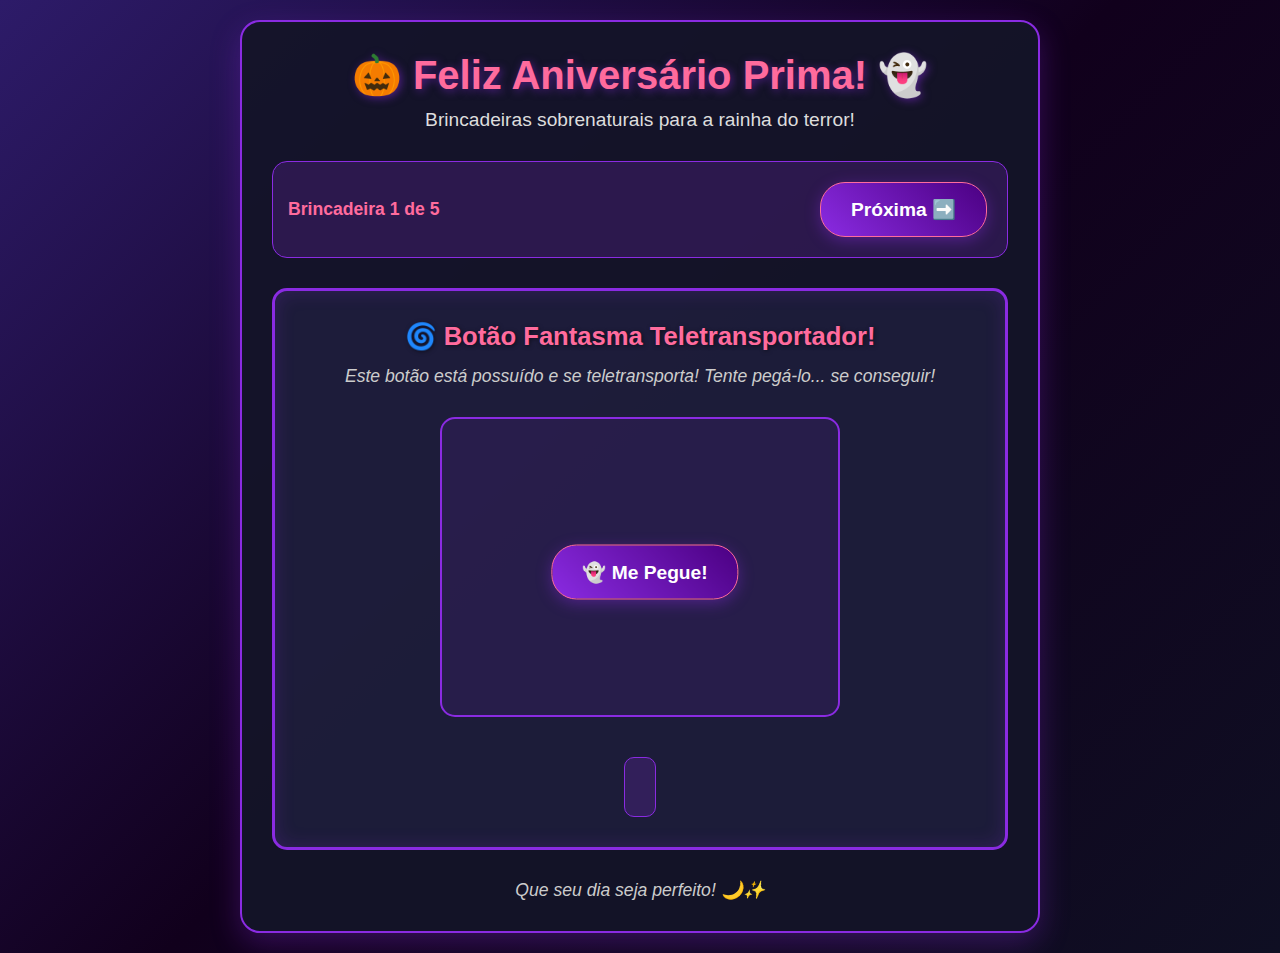
<file: final.html>
<!DOCTYPE html>
<html lang="pt-BR">
<head>
    <meta charset="UTF-8">
    <meta name="viewport" content="width=device-width, initial-scale=1.0">
    <title>🎃 Feliz Aniversário Prima Assombrada! 👻</title>
    <link rel="stylesheet" href="fin.css">
</head>
<body>
    <div class="container">
        <header>
            <h1 class="title">🎃 Feliz Aniversário Prima! 👻</h1>
            <p class="subtitle">Brincadeiras sobrenaturais para a rainha do terror!</p>
        </header>

        <!-- Navegação das Brincadeiras -->
        <div class="game-navigation">
            <button onclick="previousGame()" id="prev-btn">⬅️ Anterior</button>
            <span id="game-counter">Brincadeira 1 de 6</span>
            <button onclick="nextGame()" id="next-btn">Próxima ➡️</button>
        </div>

        <!-- Brincadeira 1: Botão Teletransporte -->
        <section class="game active" id="game-1">
            <h2>🌀 Botão Fantasma Teletransportador!</h2>
            <p class="game-description">Este botão está possuído e se teletransporta! Tente pegá-lo... se conseguir!</p>
            <div class="game-area">
                <div class="teleport-area" id="teleport-area">
                    <button class="teleport-btn" id="teleport-btn" onclick="catchTeleportButton()">👻 Me Pegue!</button>
                </div>
                <div id="teleport-result" class="game-result"></div>
            </div>
        </section>

        <!-- Brincadeira 2: Caça aos Fantasmas -->
        <section class="game" id="game-2">
            <h2>👻 Caça aos Fantasmas Escondidos!</h2>
            <p class="game-description">Encontre todos os fantasmas escondidos! Eles estão se escondendo da sua beleza assombrosamente incrível!</p>
            <div class="game-area">
                <div class="ghost-hunt-area" id="ghost-hunt-area">
                    <!-- Fantasmas serão gerados aqui -->
                </div>
                <div class="hunt-stats">
                    <span id="ghosts-found">Fantasmas encontrados: 0/5</span>
                    <button onclick="startGhostHunt()">🔍 Começar Caçada!</button>
                </div>
                <div id="ghost-hunt-result" class="game-result"></div>
            </div>
        </section>

        <!-- Brincadeira 3: Ritual de Invocação -->
        <section class="game" id="game-3">
            <h2>🕯️ Ritual de Invocação Mágica!</h2>
            <p class="game-description">Clique nas velas na ordem certa para invocar uma surpresa especial!</p>
            <div class="game-area">
                <div class="ritual-circle">
                    <div class="candle" id="candle-1" onclick="lightCandle(1)">🕯️</div>
                    <div class="candle" id="candle-2" onclick="lightCandle(2)">🕯️</div>
                    <div class="candle" id="candle-3" onclick="lightCandle(3)">🕯️</div>
                    <div class="candle" id="candle-4" onclick="lightCandle(4)">🕯️</div>
                    <div class="candle" id="candle-5" onclick="lightCandle(5)">🕯️</div>
                </div>
                <div class="ritual-instructions">
                    <p>Sequência: <span id="ritual-sequence">? ? ? ? ?</span></p>
                    <button onclick="startRitual()">🔮 Iniciar Ritual!</button>
                </div>
                <div id="ritual-result" class="game-result"></div>
            </div>
        </section>

        <!-- Brincadeira 4: Portal Dimensional -->
        <section class="game" id="game-4">
            <h2>🌀 Portal Dimensional Instável!</h2>
            <p class="game-description">O portal muda de lugar a cada clique! Atravesse-o 7 vezes para descobrir o segredo!</p>
            <div class="game-area">
                <div class="portal-area" id="portal-area">
                    <div class="portal" id="portal" onclick="enterPortal()">🌀</div>
                </div>
                <div class="portal-stats">
                    <span id="portal-count">Portais atravessados: 0/7</span>
                </div>
                <div id="portal-result" class="game-result"></div>
            </div>
        </section>

        <!-- Brincadeira 5: Espelho Mágico -->
        <section class="game" id="game-5">
            <h2>�mirror Espelho Mágico Assombrado!</h2>
            <p class="game-description">Clique no espelho para ver reflexos mágicos! Cada clique revela algo especial sobre você!</p>
            <div class="game-area">
                <div class="mirror-container">
                    <div class="magic-mirror" id="magic-mirror" onclick="lookInMirror()">
                        <div class="mirror-surface">🪞</div>
                        <div class="mirror-reflection" id="mirror-reflection"></div>
                    </div>
                </div>
                <div class="mirror-stats">
                    <span id="mirror-count">Reflexões vistas: 0</span>
                </div>
                <div id="mirror-result" class="game-result"></div>
            </div>
        </section>

        <!-- Mensagem Final Especial -->
        <section class="game" id="game-6">
            <h2>🎃 Feliz Aniversário Manda! 💀</h2>
            <div class="game-area final-message">
                <div class="dark-card">
                    <div class="card-content">
                        <h3>🎂 parabens PRIMA ! 👻</h3>
                        <div class="message-text">
                            <p>Do fundo do meu coração, eu envio os mais brilhantes desejos para você!</p>
                            <p>Você é mais incrível do que todos os fogos de artifício juntos! ✨</p>
                            <p>Que este novo ano da sua vida seja repleto de:</p>
                            <ul class="celebration-wishes-list">
                                <li>🎈 Momentos tão leves e felizes como balões coloridos</li>
                                <li>🍰 Doces surpresas e muitas razões para sorrir</li>
                                <li>🌞 Dias tão brilhantes quanto seu coração</li>
                                <li>💫 Energia positiva para realizar todos seus sonhos</li>
                                <li>🎉 Festas inesquecíveis com quem você ama</li>
                            </ul>
                            <p>Você tem o dom de transformar dias comuns em dias especiais!</p>
                            <p class="final-wish">Feliz Aniversário, e parabens 🌅💖</p>
                        </div>
                        <button class="ritual-btn" onclick="finalRitual()">🕯️ INICIAR RITUAL DE CELEBRAÇÃO! 🕯️</button>
                        <div id="final-ritual" class="final-ritual"></div>
                    </div>
                </div>
            </div>
        </section>

        <footer>
            <p class="footer-text">Que seu dia seja perfeito! 🌙✨</p>
        </footer>
    </div>

    <script src="fin.js"></script>
</body>
</html>
</file>
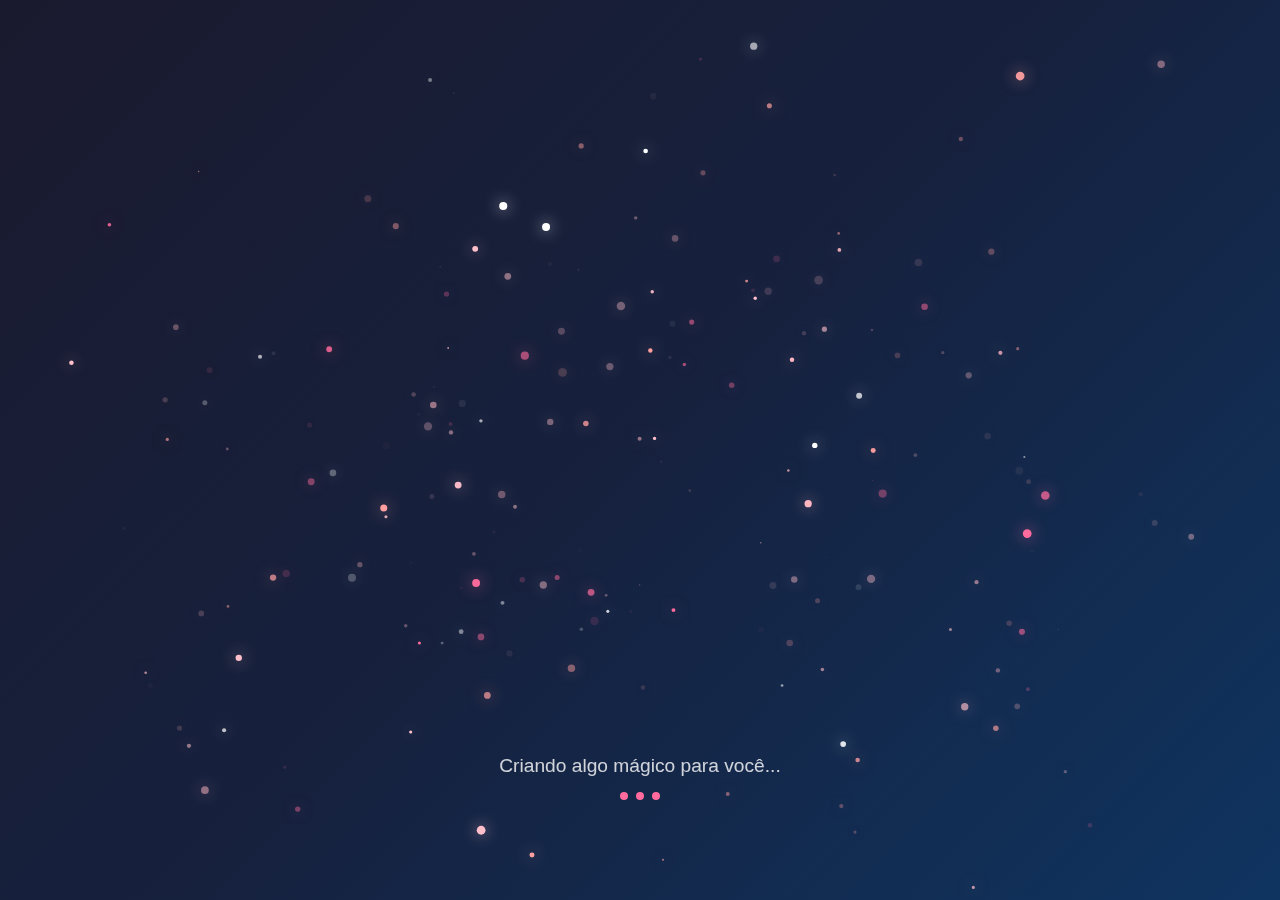
<file: principal.html>
<!DOCTYPE html>
<html lang="pt-BR">
<head>
    <meta charset="UTF-8">
    <meta name="viewport" content="width=device-width, initial-scale=1.0">
    <title>Feliz Aniversário Amanda! 💖</title>
    <link rel="stylesheet" href="in.css">
</head>
<body>
    <div class="loading-container">
        <canvas id="particleCanvas"></canvas>
        <div class="loading-text">
            <div>Criando algo mágico para você...</div>
            <div class="dots">
                <span></span>
                <span></span>
                <span></span>
            </div>
        </div>
    </div>



    <script src="in.js">
    </script>
</body>
</html>
</file>
<file: fin.css>
* {
    margin: 0;
    padding: 0;
    box-sizing: border-box;
}

body {
    font-family: 'Comic Sans MS', cursive, sans-serif;
    background: linear-gradient(135deg, #2d1b69 0%, #11001c 50%, #0f0f23 100%);
    min-height: 100vh;
    padding: 20px;
    transition: all 0.3s ease;
    color: #fff;
}

.container {
    max-width: 800px;
    margin: 0 auto;
    background: rgba(20, 20, 40, 0.95);
    border-radius: 20px;
    padding: 30px;
    box-shadow: 0 10px 30px rgba(138, 43, 226, 0.3);
    border: 2px solid #8a2be2;
    transition: all 0.3s ease;
}

.title {
    text-align: center;
    font-size: 2.5em;
    color: #ff6b9d;
    margin-bottom: 10px;
    text-shadow: 2px 2px 8px rgba(138, 43, 226, 0.5);
    animation: glow 2s ease-in-out infinite alternate;
}

@keyframes glow {
    from { text-shadow: 2px 2px 8px rgba(138, 43, 226, 0.5); }
    to { text-shadow: 2px 2px 20px rgba(138, 43, 226, 0.8), 0 0 30px rgba(255, 107, 157, 0.5); }
}

.subtitle {
    text-align: center;
    font-size: 1.2em;
    color: #ddd;
    margin-bottom: 30px;
}

.game-navigation {
    display: flex;
    justify-content: space-between;
    align-items: center;
    margin-bottom: 30px;
    padding: 15px;
    background: rgba(138, 43, 226, 0.2);
    border-radius: 15px;
    border: 1px solid #8a2be2;
}

#game-counter {
    font-weight: bold;
    color: #ff6b9d;
    font-size: 1.1em;
}

.game {
    display: none;
    padding: 30px;
    background: rgba(30, 30, 60, 0.9);
    border-radius: 15px;
    border: 3px solid #8a2be2;
    text-align: center;
    min-height: 400px;
    box-shadow: inset 0 0 20px rgba(138, 43, 226, 0.2);
}

.game.active {
    display: block;
    animation: slideIn 0.5s ease;
}

@keyframes slideIn {
    from {
        opacity: 0;
        transform: translateX(20px);
    }
    to {
        opacity: 1;
        transform: translateX(0);
    }
}

.game h2 {
    color: #ff6b9d;
    margin-bottom: 15px;
    font-size: 1.6em;
    text-shadow: 1px 1px 4px rgba(0, 0, 0, 0.5);
}

.game-description {
    color: #ccc;
    margin-bottom: 30px;
    font-style: italic;
    font-size: 1.1em;
}

.game-area {
    min-height: 250px;
    display: flex;
    flex-direction: column;
    align-items: center;
    justify-content: center;
    gap: 20px;
}

button {
    background: linear-gradient(45deg, #8a2be2, #4b0082);
    border: none;
    padding: 15px 30px;
    border-radius: 25px;
    font-size: 1.2em;
    font-weight: bold;
    color: white;
    cursor: pointer;
    transition: all 0.3s ease;
    box-shadow: 0 4px 15px rgba(138, 43, 226, 0.4);
    margin: 5px;
    border: 1px solid #ff6b9d;
}

button:hover {
    transform: translateY(-3px);
    box-shadow: 0 6px 20px rgba(138, 43, 226, 0.6);
    background: linear-gradient(45deg, #9932cc, #8a2be2);
}

button:active {
    transform: translateY(0);
}

/* Brincadeira 1: Botão Teletransporte */
.teleport-area {
    position: relative;
    width: 400px;
    height: 300px;
    background: rgba(138, 43, 226, 0.1);
    border-radius: 15px;
    border: 2px solid #8a2be2;
    overflow: hidden;
}

.teleport-btn {
    position: absolute;
    top: 50%;
    left: 50%;
    transform: translate(-50%, -50%);
    animation: ghostFloat 2s ease-in-out infinite;
    transition: all 0.5s ease;
}

@keyframes ghostFloat {
    0%, 100% { transform: translate(-50%, -50%) translateY(0px); }
    50% { transform: translate(-50%, -50%) translateY(-10px); }
}

.teleport-btn.teleporting {
    animation: teleportEffect 0.8s ease;
}

@keyframes teleportEffect {
    0% { opacity: 1; transform: translate(-50%, -50%) scale(1); }
    50% { opacity: 0; transform: translate(-50%, -50%) scale(0.5); }
    100% { opacity: 1; transform: translate(-50%, -50%) scale(1); }
}

/* Brincadeira 2: Caça aos Fantasmas */
.ghost-hunt-area {
    position: relative;
    width: 500px;
    height: 300px;
    background: rgba(138, 43, 226, 0.1);
    border-radius: 15px;
    border: 2px solid #8a2be2;
    overflow: hidden;
}

.hidden-ghost {
    position: absolute;
    font-size: 2em;
    cursor: pointer;
    opacity: 0.3;
    transition: all 0.3s ease;
    animation: ghostPeek 3s ease-in-out infinite;
}

@keyframes ghostPeek {
    0%, 90%, 100% { opacity: 0.3; }
    5%, 85% { opacity: 0.8; }
}

.hidden-ghost:hover {
    opacity: 1;
    transform: scale(1.2);
}

.hidden-ghost.found {
    animation: ghostCaught 0.5s ease;
    opacity: 1;
}

@keyframes ghostCaught {
    0% { transform: scale(1); }
    50% { transform: scale(1.5) rotate(360deg); }
    100% { transform: scale(0); opacity: 0; }
}

.hunt-stats {
    display: flex;
    justify-content: space-between;
    align-items: center;
    margin-top: 15px;
    color: #ff6b9d;
    font-weight: bold;
}

/* Brincadeira 3: Ritual de Invocação */
.ritual-circle {
    display: flex;
    justify-content: center;
    align-items: center;
    gap: 30px;
    margin: 20px 0;
    position: relative;
}

.candle {
    font-size: 3em;
    cursor: pointer;
    transition: all 0.3s ease;
    opacity: 0.5;
    filter: grayscale(100%);
}

.candle:hover {
    transform: scale(1.1);
    opacity: 0.8;
}

.candle.lit {
    opacity: 1;
    filter: grayscale(0%);
    animation: candleFlicker 1s ease-in-out infinite alternate;
    text-shadow: 0 0 20px rgba(255, 165, 0, 0.8);
}

@keyframes candleFlicker {
    0% { text-shadow: 0 0 20px rgba(255, 165, 0, 0.8); }
    100% { text-shadow: 0 0 30px rgba(255, 165, 0, 1), 0 0 40px rgba(255, 107, 157, 0.5); }
}

.ritual-instructions {
    color: #ccc;
    margin: 20px 0;
}

.ritual-instructions p {
    margin-bottom: 15px;
    font-size: 1.1em;
}

#ritual-sequence {
    color: #ff6b9d;
    font-weight: bold;
}

/* Brincadeira 4: Portal Dimensional */
.portal-area {
    position: relative;
    width: 400px;
    height: 300px;
    background: rgba(138, 43, 226, 0.1);
    border-radius: 15px;
    border: 2px solid #8a2be2;
    overflow: hidden;
}

.portal {
    position: absolute;
    font-size: 4em;
    cursor: pointer;
    animation: portalSpin 3s linear infinite, portalPulse 2s ease-in-out infinite alternate;
    transition: all 0.5s ease;
    top: 50%;
    left: 50%;
    transform: translate(-50%, -50%);
}

@keyframes portalSpin {
    0% { transform: translate(-50%, -50%) rotate(0deg); }
    100% { transform: translate(-50%, -50%) rotate(360deg); }
}

@keyframes portalPulse {
    0% { filter: drop-shadow(0 0 10px rgba(138, 43, 226, 0.5)); }
    100% { filter: drop-shadow(0 0 30px rgba(255, 107, 157, 0.8)); }
}

.portal.teleporting {
    animation: portalTeleport 1s ease;
}

@keyframes portalTeleport {
    0% { opacity: 1; transform: translate(-50%, -50%) scale(1); }
    50% { opacity: 0; transform: translate(-50%, -50%) scale(2); }
    100% { opacity: 1; transform: translate(-50%, -50%) scale(1); }
}

.portal-stats {
    color: #ff6b9d;
    font-weight: bold;
    margin-top: 15px;
}

/* Brincadeira 5: Espelho Mágico */
.mirror-container {
    margin: 20px 0;
}

.magic-mirror {
    position: relative;
    width: 200px;
    height: 250px;
    background: linear-gradient(135deg, #333, #666);
    border-radius: 20px;
    border: 5px solid #8a2be2;
    cursor: pointer;
    transition: all 0.3s ease;
    margin: 0 auto;
    display: flex;
    align-items: center;
    justify-content: center;
}

.magic-mirror:hover {
    transform: scale(1.05);
    box-shadow: 0 0 30px rgba(138, 43, 226, 0.6);
}

.mirror-surface {
    font-size: 4em;
    position: relative;
    z-index: 2;
}

.mirror-reflection {
    position: absolute;
    top: 50%;
    left: 50%;
    transform: translate(-50%, -50%);
    font-size: 2em;
    opacity: 0;
    transition: all 0.5s ease;
    z-index: 1;
}

.mirror-reflection.showing {
    opacity: 1;
    animation: reflectionAppear 1s ease;
}

@keyframes reflectionAppear {
    0% { opacity: 0; transform: translate(-50%, -50%) scale(0.5); }
    50% { opacity: 1; transform: translate(-50%, -50%) scale(1.2); }
    100% { opacity: 1; transform: translate(-50%, -50%) scale(1); }
}

.mirror-stats {
    color: #ff6b9d;
    font-weight: bold;
    margin-top: 15px;
}

/* Mensagem Final */
.final-message {
    min-height: 500px;
}

.dark-card {
    background: linear-gradient(135deg, #1a1a2e 0%, #16213e 100%);
    border: 3px solid #8a2be2;
    border-radius: 20px;
    padding: 30px;
    box-shadow: 0 10px 30px rgba(138, 43, 226, 0.4), inset 0 0 50px rgba(255, 107, 157, 0.1);
    max-width: 600px;
    margin: 0 auto;
}

.dark-card h3 {
    color: #ff6b9d;
    font-size: 1.8em;
    margin-bottom: 20px;
    text-shadow: 2px 2px 8px rgba(138, 43, 226, 0.5);
    animation: glow 2s ease-in-out infinite alternate;
}

.message-text {
    text-align: left;
    color: #ddd;
    line-height: 1.6;
    font-size: 1.1em;
}

.message-text p {
    margin-bottom: 15px;
}

.dark-wishes-list {
    background: rgba(138, 43, 226, 0.2);
    padding: 20px;
    border-radius: 10px;
    margin: 20px 0;
    text-align: left;
    border: 1px solid #8a2be2;
}

.dark-wishes-list li {
    margin-bottom: 8px;
    font-size: 1.05em;
    color: #fff;
}

.final-wish {
    font-weight: bold;
    color: #ff6b9d;
    text-align: center;
    font-size: 1.2em;
    margin-top: 20px;
}

.ritual-btn {
    background: linear-gradient(45deg, #8a2be2, #ff6b9d);
    font-size: 1.3em;
    padding: 20px 40px;
    margin-top: 20px;
    animation: ritualPulse 2s ease-in-out infinite;
    border: 2px solid #ff6b9d;
}

@keyframes ritualPulse {
    0%, 100% { 
        transform: scale(1); 
        box-shadow: 0 4px 15px rgba(138, 43, 226, 0.4);
    }
    50% { 
        transform: scale(1.05); 
        box-shadow: 0 8px 25px rgba(255, 107, 157, 0.6);
    }
}

.final-ritual {
    margin-top: 20px;
    min-height: 100px;
    display: flex;
    align-items: center;
    justify-content: center;
    font-size: 1.2em;
    color: #ff6b9d;
}

.game-result {
    margin-top: 20px;
    padding: 15px;
    background: rgba(138, 43, 226, 0.2);
    border-radius: 10px;
    font-size: 1.2em;
    color: #fff;
    min-height: 60px;
    display: flex;
    align-items: center;
    justify-content: center;
    border: 1px solid #8a2be2;
}

.footer-text {
    text-align: center;
    margin-top: 30px;
    font-size: 1.1em;
    color: #ccc;
    font-style: italic;
}

.bounce {
    animation: bounce 0.6s ease;
}

@keyframes bounce {
    0%, 20%, 60%, 100% { transform: translateY(0); }
    40% { transform: translateY(-15px); }
    80% { transform: translateY(-7px); }
}

.shake {
    animation: shake 0.5s ease-in-out;
}

@keyframes shake {
    0%, 100% { transform: translateX(0); }
    25% { transform: translateX(-10px); }
    75% { transform: translateX(10px); }
}

.pulse {
    animation: pulse 1s ease-in-out;
}

@keyframes pulse {
    0% { transform: scale(1); }
    50% { transform: scale(1.1); }
    100% { transform: scale(1); }
}

@media (max-width: 600px) {
    .container {
        padding: 20px;
    }
    
    .title {
        font-size: 2em;
    }
    
    .game {
        padding: 20px;
        min-height: 350px;
    }
    
    .teleport-area, .ghost-hunt-area, .portal-area {
        width: 100%;
        max-width: 350px;
    }
    
    .ritual-circle {
        gap: 15px;
    }
    
    .candle {
        font-size: 2em;
    }
    
    .dark-card {
        padding: 20px;
    }
    
    .dark-card h3 {
        font-size: 1.5em;
    }
    
    button {
        padding: 12px 25px;
        font-size: 1em;
    }
}
</file>
<file: in.css>
* {
            margin: 0;
            padding: 0;
            box-sizing: border-box;
        }

        body {
            background: linear-gradient(135deg, #1a1a2e 0%, #16213e 50%, #0f3460 100%);
            height: 100vh;
            overflow: hidden;
            font-family: 'Arial', sans-serif;
        }

        .loading-container {
            position: fixed;
            top: 0;
            left: 0;
            width: 100%;
            height: 100%;
            display: flex;
            flex-direction: column;
            justify-content: center;
            align-items: center;
            z-index: 1000;
        }

        #particleCanvas {
            position: absolute;
            top: 0;
            left: 0;
            z-index: 1;
        }

        .loading-text {
            position: absolute;
            bottom: 100px;
            color: rgba(255, 255, 255, 0.8);
            font-size: 1.2rem;
            text-align: center;
            z-index: 2;
            animation: pulse 2s ease-in-out infinite;
        }

        @keyframes pulse {
            0%, 100% { opacity: 0.6; }
            50% { opacity: 1; }
        }

        .dots {
            display: flex;
            justify-content: center;
            gap: 8px;
            margin-top: 15px;
        }

        .dots span {
            width: 8px;
            height: 8px;
            background: #ff6b9d;
            border-radius: 50%;
            animation: bounce 1.4s ease-in-out infinite both;
        }

        .dots span:nth-child(1) { animation-delay: -0.32s; }
        .dots span:nth-child(2) { animation-delay: -0.16s; }
        .dots span:nth-child(3) { animation-delay: 0s; }

        @keyframes bounce {
            0%, 80%, 100% {
                transform: scale(0);
                opacity: 0.5;
            }
            40% {
                transform: scale(1);
                opacity: 1;
            }
        }

        .birthday-screen {
            position: fixed;
            top: 0;
            left: 0;
            width: 100%;
            height: 100%;
            background: linear-gradient(135deg, #ff9a9e 0%, #fecfef 50%, #fecfef 100%);
            display: flex;
            justify-content: center;
            align-items: center;
            opacity: 0;
            transform: scale(0.8);
            transition: opacity 2s ease-out, transform 2s ease-out;
            z-index: 500;
        }

        .birthday-screen.show {
            opacity: 1;
            transform: scale(1);
        }

        .birthday-container {
            max-width: 600px;
            width: 90%;
            background: rgba(255, 255, 255, 0.95);
            border-radius: 25px;
            padding: 40px;
            text-align: center;
            box-shadow: 0 20px 40px rgba(0,0,0,0.2);
            position: relative;
        }

        .birthday-header h1 {
            font-size: 3rem;
            color: #ff6b6b;
            margin-bottom: 20px;
            text-shadow: 2px 2px 4px rgba(0,0,0,0.1);
            animation: bounceIn 1s ease-out;
        }

        @keyframes bounceIn {
            0% { transform: scale(0.3); opacity: 0; }
            50% { transform: scale(1.05); }
            70% { transform: scale(0.9); }
            100% { transform: scale(1); opacity: 1; }
        }

        .cake-emoji {
            font-size: 4rem;
            animation: rotate 3s ease-in-out infinite;
            margin: 20px 0;
        }

        @keyframes rotate {
            0%, 100% { transform: rotate(0deg) scale(1); }
            50% { transform: rotate(5deg) scale(1.1); }
        }

        .birthday-message p {
            font-size: 1.2rem;
            color: #333;
            line-height: 1.6;
            margin-bottom: 15px;
            animation: slideIn 1s ease-out both;
        }

        .birthday-message p:nth-child(1) { animation-delay: 0.5s; }
        .birthday-message p:nth-child(2) { animation-delay: 0.7s; }
        .birthday-message p:nth-child(3) { animation-delay: 0.9s; }

        @keyframes slideIn {
            from { transform: translateY(30px); opacity: 0; }
            to { transform: translateY(0); opacity: 1; }
        }

        .sparkles {
            position: absolute;
            top: 0;
            left: 0;
            width: 100%;
            height: 100%;
            pointer-events: none;
        }

        .sparkle {
            position: absolute;
            width: 4px;
            height: 4px;
            background: #ffd700;
            border-radius: 50%;
            animation: sparkleAnim 2s linear infinite;
        }

        @keyframes sparkleAnim {
            0%, 100% { opacity: 0; transform: scale(0); }
            50% { opacity: 1; transform: scale(1); }
        }

        @media (max-width: 768px) {
            .birthday-header h1 {
                font-size: 2.2rem;
            }
            
            .birthday-message p {
                font-size: 1.1rem;
            }
            
            .cake-emoji {
                font-size: 3rem;
            }
        }
</file>
